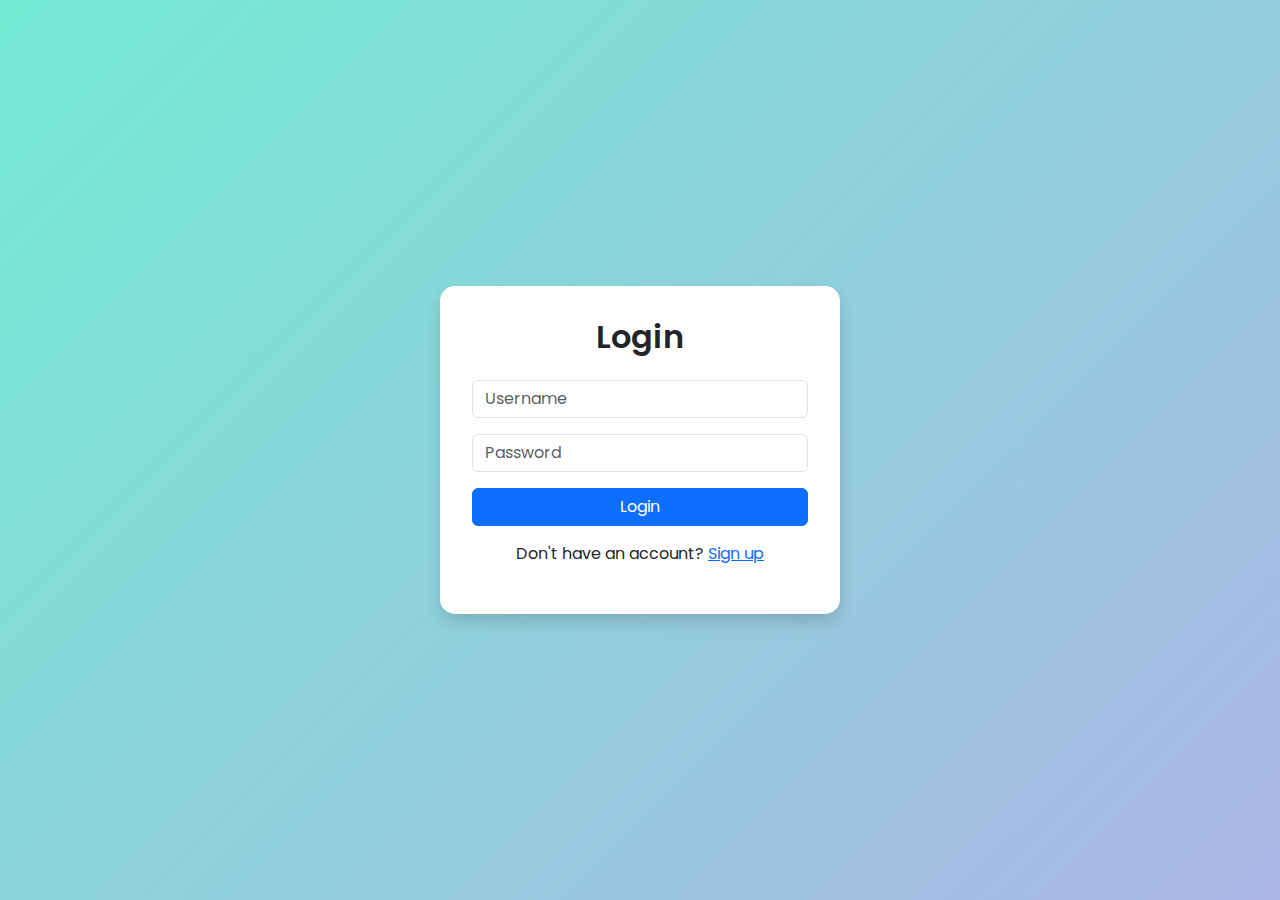
<file: index.html>
<!DOCTYPE html>
<html lang="en">
<head>
  <meta charset="UTF-8">
  <title>Login</title>

  <!-- Bootstrap 5 CDN -->
  <link href="https://cdn.jsdelivr.net/npm/bootstrap@5.3.0/dist/css/bootstrap.min.css" rel="stylesheet">

  <!-- Google Font -->
  <link href="https://fonts.googleapis.com/css2?family=Poppins:wght@400;600&display=swap" rel="stylesheet">

  <style>
    body {
      font-family: 'Poppins', sans-serif;
      background: linear-gradient(135deg, #74ebd5, #ACB6E5);
      height: 100vh;
      display: flex;
      align-items: center;
      justify-content: center;
    }

    .login-card {
      animation: fadeIn 1s ease-in-out;
      background: white;
      padding: 2rem;
      border-radius: 15px;
      box-shadow: 0 8px 20px rgba(0,0,0,0.2);
      width: 100%;
      max-width: 400px;
    }

    @keyframes fadeIn {
      from {
        opacity: 0;
        transform: translateY(-20px);
      }
      to {
        opacity: 1;
        transform: translateY(0);
      }
    }

    .login-card h2 {
      text-align: center;
      margin-bottom: 1.5rem;
      font-weight: 600;
    }

    .form-control:focus {
      box-shadow: 0 0 0 0.2rem rgba(116, 235, 213, 0.5);
    }

    .error {
      color: red;
      text-align: center;
      margin-top: 1rem;
    }

    .link {
      text-align: center;
      margin-top: 1rem;
    }
  </style>
</head>
<body>

  <div class="login-card shadow">
    <h2>Login</h2>
    <form id="loginForm">
      <div class="mb-3">
        <input type="text" class="form-control" id="loginUsername" placeholder="Username" required>
      </div>
      <div class="mb-3">
        <input type="password" class="form-control" id="loginPassword" placeholder="Password" required>
      </div>
      <button type="submit" class="btn btn-primary w-100">Login</button>
      <div class="link">
        <p>Don't have an account? <a href="signup.html">Sign up</a></p>
      </div>
      <p id="loginError" class="error"></p>
    </form>
  </div>

  <!-- Bootstrap JS Bundle (Optional, not needed here unless you use dropdowns/modals) -->
  <script src="https://cdn.jsdelivr.net/npm/bootstrap@5.3.0/dist/js/bootstrap.bundle.min.js"></script>
  <script src="script.js"></script>
</body>
</html>
</file>
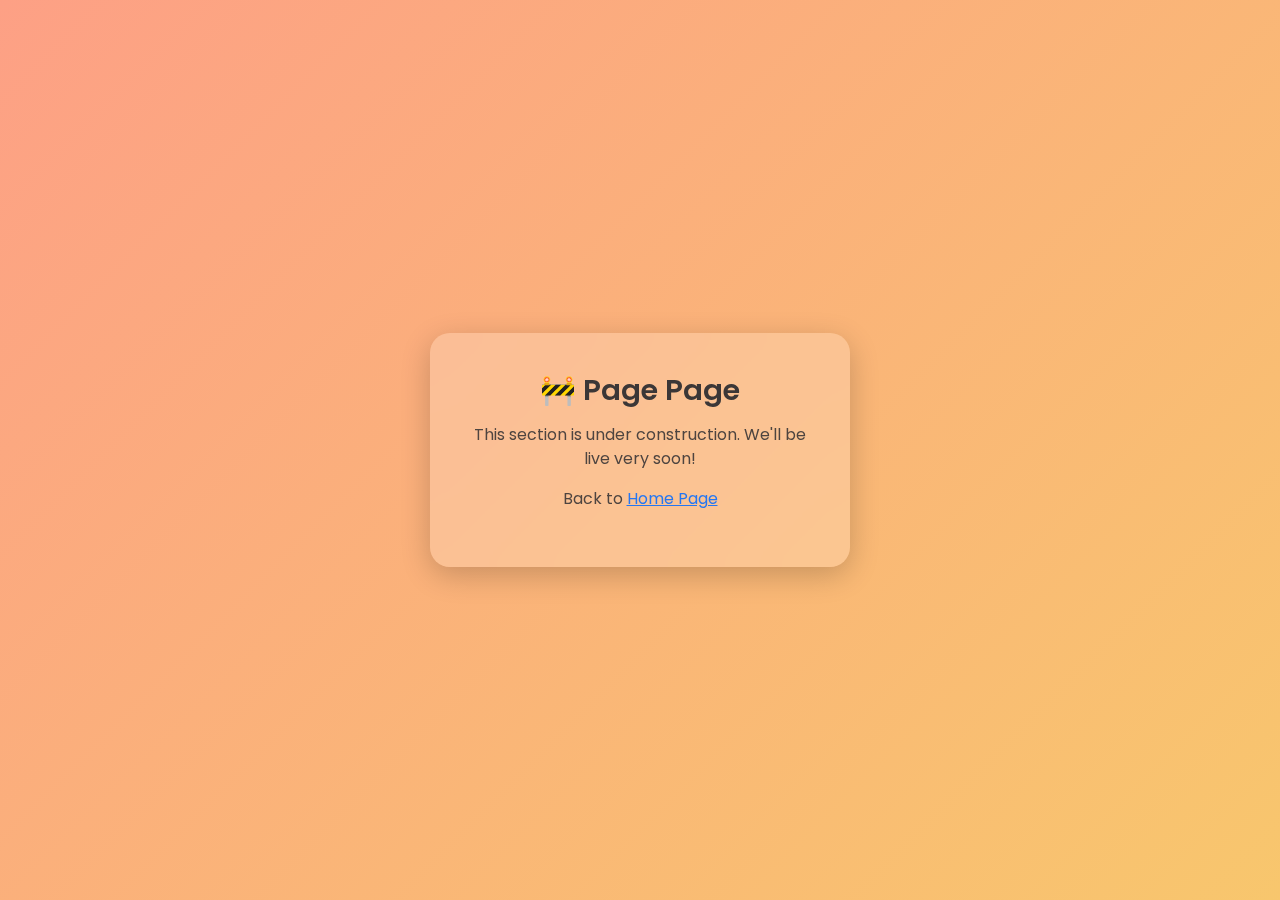
<file: page.html>
<!DOCTYPE html>
<html lang="en">
<head>
  <meta charset="UTF-8" />
  <title>Coming Soon</title>
  <meta name="viewport" content="width=device-width, initial-scale=1" />

  <!-- Bootstrap 5 CDN -->
  <link href="https://cdn.jsdelivr.net/npm/bootstrap@5.3.0/dist/css/bootstrap.min.css" rel="stylesheet">

  <!-- Google Fonts -->
  <link href="https://fonts.googleapis.com/css2?family=Poppins:wght@400;600&display=swap" rel="stylesheet">

  <style>
    body {
      margin: 0;
      font-family: 'Poppins', sans-serif;
      background: linear-gradient(-45deg, #74ebd5, #ACB6E5, #f6d365, #fda085);
      background-size: 400% 400%;
      animation: gradientBG 10s ease infinite;
      height: 100vh;
      display: flex;
      align-items: center;
      justify-content: center;
    }

    @keyframes gradientBG {
      0% { background-position: 0% 50%; }
      50% { background-position: 100% 50%; }
      100% { background-position: 0% 50%; }
    }

    .page-card {
      background: rgba(255, 255, 255, 0.2);
      backdrop-filter: blur(15px);
      -webkit-backdrop-filter: blur(15px);
      border-radius: 20px;
      padding: 2.5rem;
      text-align: center;
      color: #fff;
      box-shadow: 0 8px 30px rgba(0,0,0,0.2);
      max-width: 420px;
      width: 90%;
      animation: fadeIn 0.8s ease-in-out;
    }

    .page-card h2 {
      color: #3b3737;
      font-weight: 600;
      font-size: 1.8rem;
      margin-bottom: 1rem;
    }

    .page-card p {
    color: #3b3737;
      font-size: 1rem;
      opacity: 0.9;
    }

    @keyframes fadeIn {
      from {
        opacity: 0;
        transform: scale(0.95);
      }
      to {
        opacity: 1;
        transform: scale(1);
      }
    }
  </style>
</head>
<body>

  <div class="page-card">
    <h2 id="pageTitle">Page</h2>
    <p>This section is under construction. We'll be live very soon!</p>
    <div class="link">
      <p>Back to <a href="home.html"> Home Page</a></p>
    </div>
  </div>

  <script>
    // Get URL param like ?page=About
    const params = new URLSearchParams(window.location.search);
    const page = params.get("page") || "Page";

    // Set dynamic page title
    document.getElementById("pageTitle").textContent = `🚧 ${page} Page`;
  </script>
</body>
</html>
</file>
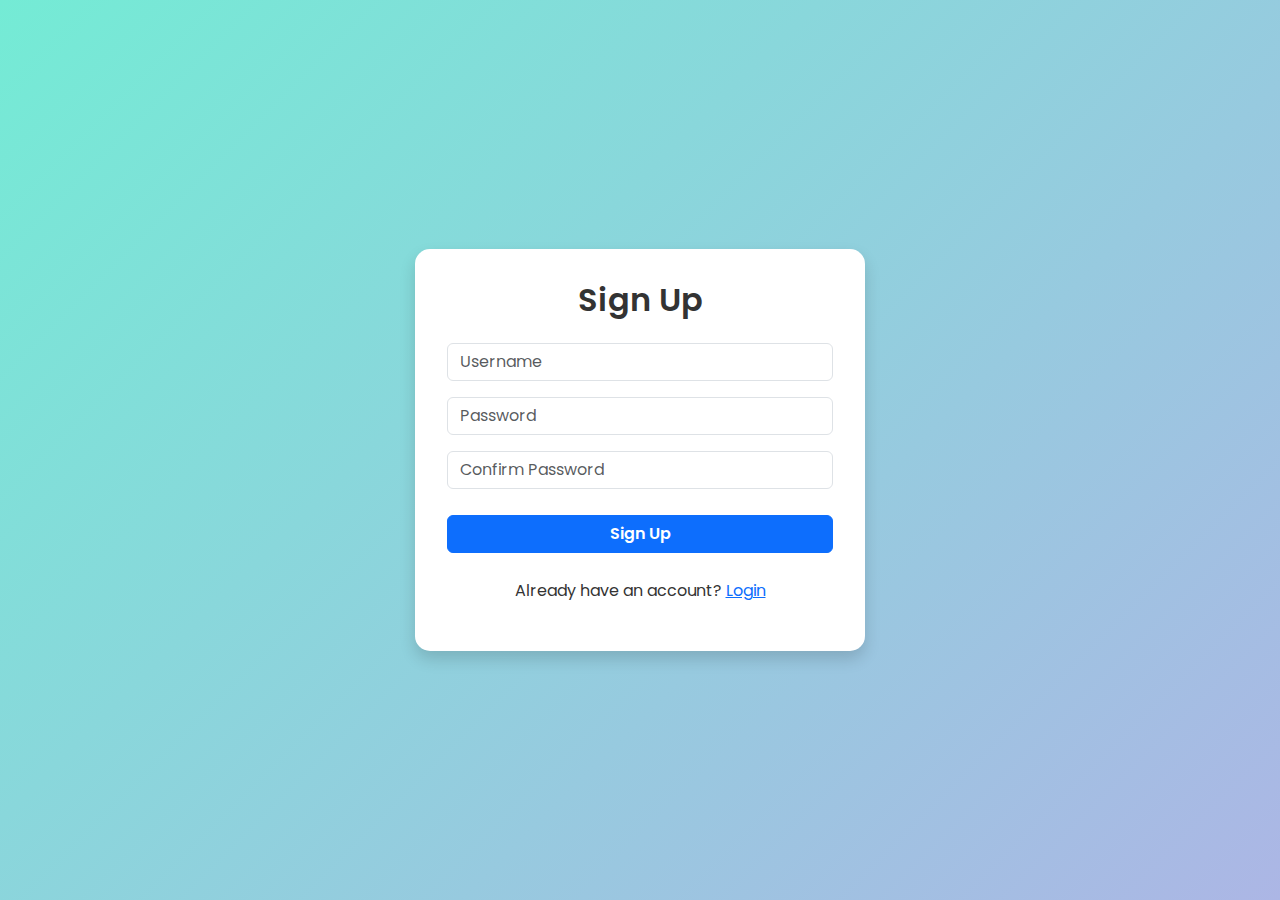
<file: signup.html>
<!DOCTYPE html>
<html lang="en">
<head>
  <meta charset="UTF-8">
  <title>Sign Up</title>

  <!-- Bootstrap 5 CDN -->
  <link href="https://cdn.jsdelivr.net/npm/bootstrap@5.3.0/dist/css/bootstrap.min.css" rel="stylesheet">

  <!-- Google Font -->
  <link href="https://fonts.googleapis.com/css2?family=Poppins:wght@400;600&display=swap" rel="stylesheet">
  <link rel="stylesheet" href="style.css"/>
  <style>
    body {
      font-family: 'Poppins', sans-serif;
      background: linear-gradient(135deg, #74ebd5, #ACB6E5);
      height: 100vh;
      display: flex;
      align-items: center;
      justify-content: center;
    }

    .signup-card {
      animation: fadeIn 1s ease-in-out;
      background: white;
      padding: 2rem;
      border-radius: 15px;
      box-shadow: 0 8px 20px rgba(0,0,0,0.2);
      width: 100%;
      max-width: 450px;
    }

    @keyframes fadeIn {
      from {
        opacity: 0;
        transform: translateY(-20px);
      }
      to {
        opacity: 1;
        transform: translateY(0);
      }
    }

    .signup-card h2 {
      text-align: center;
      margin-bottom: 1.5rem;
      font-weight: 600;
    }

    .form-control:focus {
      box-shadow: 0 0 0 0.2rem rgba(116, 235, 213, 0.5);
    }

    .error {
      color: red;
      text-align: center;
      margin-top: 1rem;
    }

    .link {
      text-align: center;
      margin-top: 1rem;
    }
  </style>
</head>
<body>

  <div class="signup-card shadow">
    <h2>Sign Up</h2>
    <form id="signupForm">
      <div class="mb-3">
        <input type="text" class="form-control" id="signupUsername" placeholder="Username" required>
      </div>
      <div class="mb-3">
        <input type="password" class="form-control" id="signupPassword" placeholder="Password" required>
      </div>
      <div class="mb-3">
        <input type="password" class="form-control" id="confirmPassword" placeholder="Confirm Password" required>
      </div>
      <button type="submit" class="btn btn-primary w-100">Sign Up</button>
      <div class="link">
        <p>Already have an account? <a href="index.html">Login</a></p>
      </div>
      <p id="signupError" class="error"></p>
    </form>
  </div>

  <!-- Bootstrap JS Bundle (Optional) -->
  <script src="https://cdn.jsdelivr.net/npm/bootstrap@5.3.0/dist/js/bootstrap.bundle.min.js"></script>
  <script src="script.js"></script>
</body>
</html>
</file>
<file: style.css>
/* General */
body {
    font-family: 'Poppins', Arial, sans-serif;
    background-color: white;
    margin: 0;
    color: #333;
}

/* Dark Mode */
.dark-mode {
    background-color: #222 !important;
    color: #f0f0f0 !important;
}

.dark-mode .home-container {
    background-color: #333 !important;
    color: white !important;
}

/* Containers */
.form-container {
    background: white;
    padding: 20px;
    max-width: 400px;
    margin: auto;
    border-radius: 8px;
}

/* Inputs and Buttons */
input,
button {
    padding: 10px;
    margin: 10px 0;
    font-size: 1rem;
}

/* Buttons: width auto by default (not full width) */
button {
    width: auto;
    cursor: pointer;
    transition: background-color 0.3s ease, transform 0.2s ease;
}

button:hover {
    transform: scale(1.05);
}

/* Full-width inputs */
input.form-control {
    width: 100%;
    margin-bottom: 10px;
}

/* Logout button specifically */
.logout-btn {
    margin-left: 20px;
    width: auto;
    padding: 6px 15px;
    transition: background-color 0.3s ease;
}

.logout-btn:hover {
    background-color: #dc3545;
    color: white;
    border: 1px solid #dc3545;
}

/* Error messages */
.error {
    color: red;
}

/* Navbar */
.animated-logo {
    font-weight: 600;
    font-size: 1.6rem;
    animation: pulse 2s infinite;
}

@keyframes pulse {

    0%,
    100% {
        transform: scale(1);
    }

    50% {
        transform: scale(1.05);
    }
}

.nav-link {
    transition: all 0.3s;
}

.nav-link:hover {
    color: #0d6efd;
    text-decoration: underline;
}

/* Carousel */
.carousel img {
    height: 400px;
    object-fit: cover;
    opacity: 0.9;
    transition: opacity 0.5s ease;
}

.carousel-item.active {
    opacity: 1;
}

@media (max-width: 768px) {
    .carousel img {
        height: 250px;
    }
}

.carousel-control-prev-icon,
.carousel-control-next-icon {
    background-size: 18px;
    border-radius: 50%;
    background-color: #000000;
    opacity: 0.7;
}

.carousel-control-prev-icon:hover,
.carousel-control-next-icon:hover {
    opacity: 1;
}

/* Home container */
.home-container {
    animation: fadeIn 1s ease-in-out;
    background: white;
    padding: 2rem;
    border-radius: 15px;
    box-shadow: 0 8px 20px rgba(0, 0, 0, 0.2);
    margin-bottom: 2rem;
}

/* Features */
.features h2 {
    margin-top: 2rem;
    font-weight: 600;
}

/* To-Do List */
.todo-item {
    display: flex;
    justify-content: space-between;
    align-items: center;
    margin-bottom: 5px;
}

/* Animations */
@keyframes fadeIn {
    from {
        opacity: 0;
    }

    to {
        opacity: 1;
    }
}

/* Theme toggle button with icon animation */
.theme-toggle-btn {
    display: inline-flex;
    align-items: center;
    gap: 8px;
    background-color: #6c757d;
    border: none;
    color: white;
    padding: 8px 14px;
    border-radius: 6px;
    font-weight: 600;
    cursor: pointer;
    user-select: none;
    transition: background-color 0.3s ease;
}

.theme-toggle-btn:hover {
    background-color: #495057;
}

.theme-toggle-btn .icon {
    display: inline-block;
    animation: rotate 4s linear infinite;
}

@keyframes rotate {
    0% {
        transform: rotate(0deg);
    }

    100% {
        transform: rotate(360deg);
    }
}

/* Calculator and To-do buttons */
.btn-primary,
.btn-success,
.btn-info {
    width: auto;
    /* prevent full width */
    padding: 0.375rem 0.75rem;
    font-weight: 600;
}

/* Responsive adjustments */
@media (max-width: 576px) {
    .logout-btn {
        margin-left: 0;
        margin-top: 10px;
        width: 100%;
    }
}

/* Icon Button */
.theme-icon-btn {
    padding: 6px 10px;
    border-radius: 50%;
    font-size: 1rem;
    display: flex;
    align-items: center;
    justify-content: center;
    transition: background-color 0.3s ease, transform 0.2s ease;
}

.theme-icon-btn:hover {
    transform: rotate(15deg);
}

.form-control:focus {
    color: var(--bs-body-color);
    background-color: var(--bs-body-bg);
    border-color: #86b7fe;
    outline: 0;
    box-shadow: none !important;
}

.list-group-item {
    padding: 5px 10px !important;
}

.remove-btn {
    margin: 5px 0px !important;
}

.navbar {
    background-color: #FFF;
}


/* Dark Theme */
body.dark-mode {
    background-color: #121212;
    color: #e0e0e0;
}

body.dark-mode .card {
    background-color: #1e1e1e;
    color: #e0e0e0;
    border: none;
}

body.dark-mode .form-control,
body.dark-mode .list-group-item {
    background-color: #2c2c2c;
    color: #ffffff;
    border-color: #444;
}

body.dark-mode .form-control::placeholder {
    color: #bbb;
}

body.dark-mode .btn-outline-secondary {
    color: #ffffff;
    border-color: #888;
}

body.dark-mode .navbar {
    background-color: #1a1a1a !important;
}

body.dark-mode .navbar .nav-link {
    color: #ffffff;
}

body.dark-mode .navbar .nav-link.active {
    color: #0d6efd;
}

.card.text-center.shadow-sm {
    height: 100%;
}
</file>
